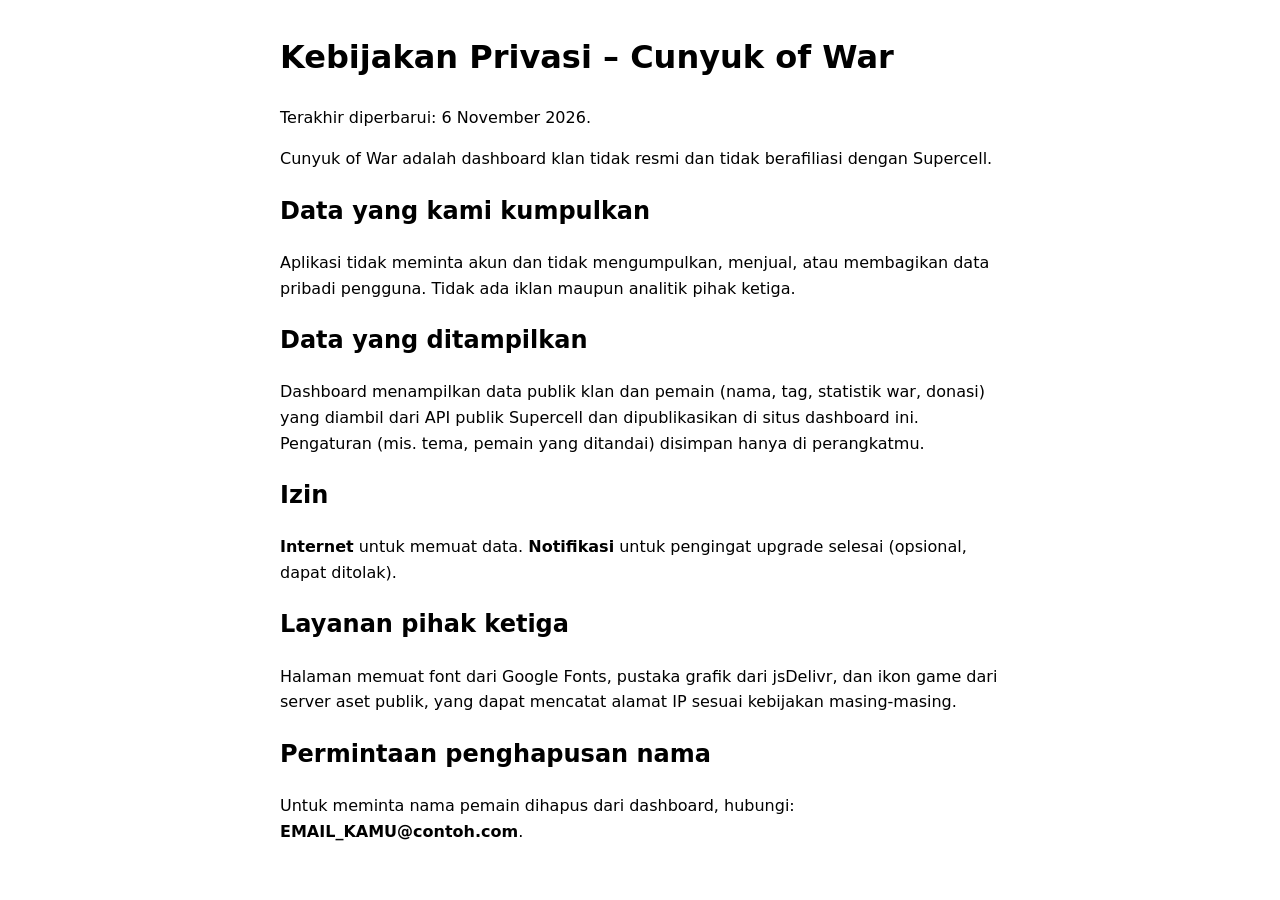
<file: privacy.html>
<!doctype html>
<html lang="id"><head><meta charset="utf-8"><meta name="viewport" content="width=device-width,initial-scale=1">
<title>Kebijakan Privasi – Cunyuk of War</title>
<style>body{font:16px/1.6 system-ui,sans-serif;max-width:720px;margin:2rem auto;padding:0 1rem}</style></head><body>
<h1>Kebijakan Privasi – Cunyuk of War</h1>
<p>Terakhir diperbarui: 6 November 2026.</p>
<p>Cunyuk of War adalah dashboard klan tidak resmi dan tidak berafiliasi dengan Supercell.</p>
<h2>Data yang kami kumpulkan</h2>
<p>Aplikasi tidak meminta akun dan tidak mengumpulkan, menjual, atau membagikan data pribadi pengguna. Tidak ada iklan
maupun analitik pihak ketiga.</p>
<h2>Data yang ditampilkan</h2>
<p>Dashboard menampilkan data publik klan dan pemain (nama, tag, statistik war, donasi) yang diambil dari API publik
Supercell dan dipublikasikan di situs dashboard ini. Pengaturan (mis. tema, pemain yang ditandai) disimpan hanya di
perangkatmu.</p>
<h2>Izin</h2>
<p><b>Internet</b> untuk memuat data. <b>Notifikasi</b> untuk pengingat upgrade selesai (opsional, dapat ditolak).</p>
<h2>Layanan pihak ketiga</h2>
<p>Halaman memuat font dari Google Fonts, pustaka grafik dari jsDelivr, dan ikon game dari server aset publik, yang
dapat mencatat alamat IP sesuai kebijakan masing-masing.</p>
<h2>Permintaan penghapusan nama</h2>
<p>Untuk meminta nama pemain dihapus dari dashboard, hubungi: <b>EMAIL_KAMU@contoh.com</b>.</p>
</body></html>
</file>
